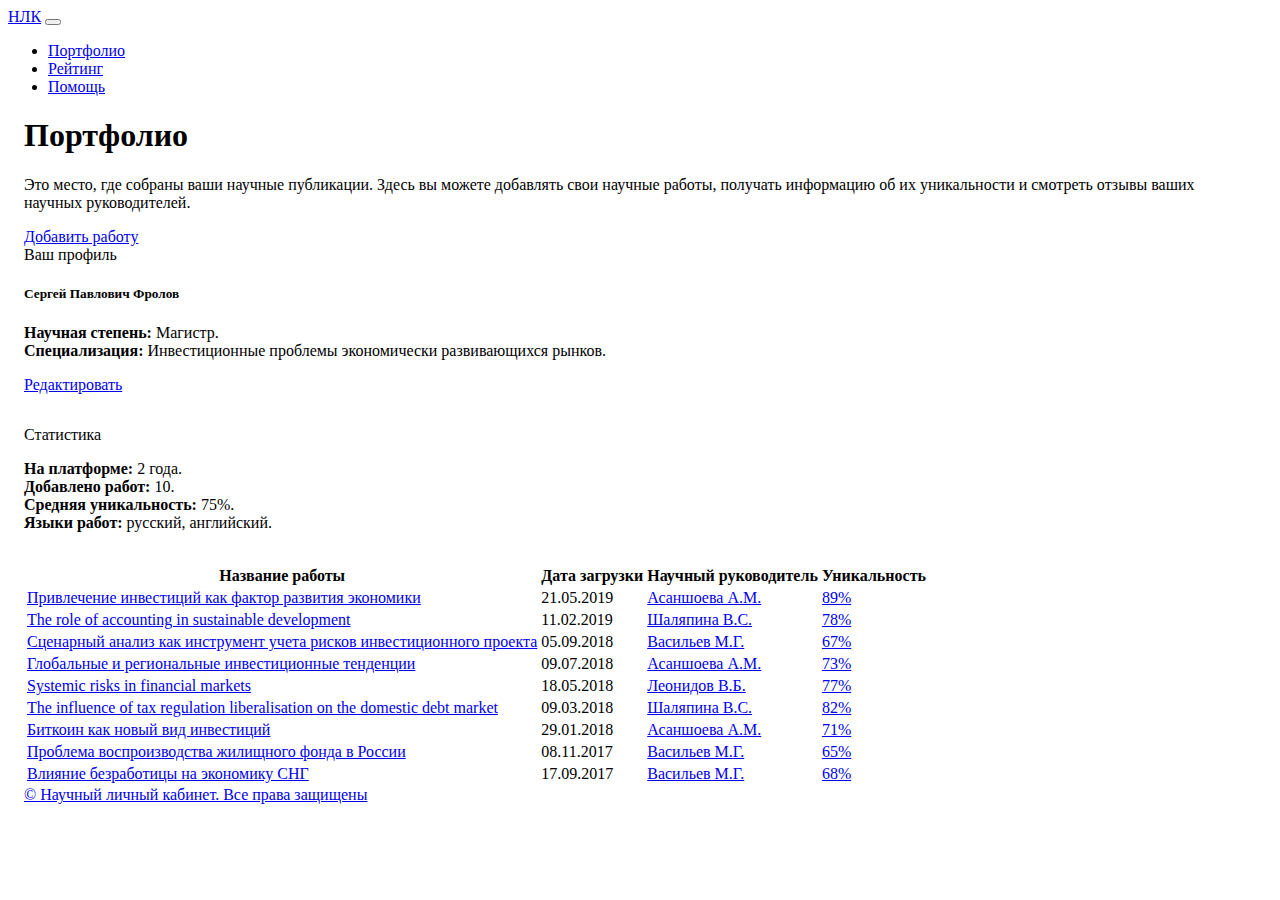
<file: Bootstrapslav/index.html>
<!DOCTYPE html>
<html lang="ru">

<head>
    <meta charset="utf-8" />
    <meta name="viewport" content="width=device-width, initial-scale=1, shrink-to-fit=no" />

    <link rel="stylesheet" href="https://stackpath.bootstrapcdn.com/bootstrap/4.1.3/css/bootstrap.min.css"
        integrity="sha384-MCw98/SFnGE8fJT3GXwEOngsV7Zt27NXFoaoApmYm81iuXoPkFOJwJ8ERdknLPMO" crossorigin="anonymous" />
    <link rel="stylesheet" href="styles.css">
    <title>Портфолио</title>
</head>

<body>
    <nav class="navbar navbar-expand-lg navbar-dark bg-dark">
        <a class="navbar-brand" href="#">НЛК</a>
        <button class="navbar-toggler" type="button" data-toggle="collapse" data-target="#navbarSupportedContent"
            aria-controls="navbarSupportedContent" aria-expanded="false" aria-label="Toggle navigation">
            <span class="navbar-toggler-icon"></span>
        </button>

        <div class="collapse navbar-collapse" id="navbarSupportedContent">
            <ul class="navbar-nav mr-auto">
                <li class="nav-item">
                    <a class="nav-link" href="#">Портфолио</a>
                </li>
                <li class="nav-item">
                    <a class="nav-link" href="#">Рейтинг</a>
                </li>
                <li class="nav-item">
                    <a class="nav-link" href="#">Помощь</a>
                </li>
            </ul>
        </div>
    </nav>
    <div class="jumbotron jumbotron-fluid">
        <div class="wrapper">
            <h1 class="display-4">Портфолио</h1>
            <p class="lead">
                Это место, где собраны ваши научные публикации. Здесь вы можете
                добавлять свои научные работы, получать информацию об их уникальности
                и смотреть отзывы ваших научных руководителей.
            </p>
            <a class="btn btn-primary btn-lg" href="#" role="button">Добавить работу</a>
        </div>
    </div>

    <div class="row wrapper">
        <div class="col-xs-6 col-md-7 col-lg-5">
            <div class="card">
                <div class="card-header">Ваш профиль</div>
                <div class="card-body">
                    <h5 class="card-title">Сергей Павлович Фролов</h5>
                    <p class="card-text">
                        <b>Научная степень:</b> Магистр. <br>
                        <b>Специализация:</b> Инвестиционные проблемы экономически развивающихся рынков.
                    </p>
                    <a href="#" class="btn btn-primary">Редактировать</a>
                </div>
            </div>
        </div>
        <div class="col-xs-6 col-md-5 col-lg-4">
            <div class="card">
                <div class="card-header">Статистика</div>
                <div class="card-body">
                    <p class="card-text">
                        <b>На платформе:</b> 2 года. <br>
                        <b>Добавлено работ:</b> 10. <br>
                        <b>Средняя уникальность:</b> 75%. <br>
                        <b>Языки работ:</b> русский, английский.
                    </p>
                </div>
            </div>
        </div>
    </div>

    <div class="wrapper table-responsive">
        <table class="table  table-bordered ">
            <thead>
                <tr>
                    <th scope="col">Название работы</th>
                    <th scope="col">Дата загрузки</th>
                    <th scope="col">Научный руководитель</th>
                    <th scope="col">Уникальность</th>
                </tr>
            </thead>
            <tbody>
                <tr>
                    <td><a href="#">Привлечение инвестиций как фактор развития экономики</a></td>
                    <td><time>21.05.2019</time></td>
                    <td><a href="#">Асаншоева А.М.</a></td>
                    <td><a href="#">89%</a></td>
                </tr>
                <tr>
                    <td><a href="#">The role of accounting in sustainable development</a></td>
                    <td><time>11.02.2019</time></td>
                    <td><a href="#">Шаляпина В.С.</a></td>
                    <td><a href="#">78%</a></td>
                </tr>
                <tr>
                    <td><a href="#">Сценарный анализ как инструмент учета рисков инвестиционного
                            проекта</a></td>
                    <td><time>05.09.2018</time></td>
                    <td><a href="#">Васильев М.Г.</a></td>
                    <td><a href="#">67%</a></td>
                </tr>
                <tr>
                    <td><a href="#">Глобальные и региональные инвестиционные тенденции</a></td>
                    <td><time>09.07.2018</time></td>
                    <td><a href="#">Асаншоева А.М.</a></td>
                    <td><a href="#">73%</a></td>
                </tr>
                <tr>
                    <td><a href="#">Systemic risks in financial markets</a></td>
                    <td><time>18.05.2018</time></td>
                    <td><a href="#">Леонидов В.Б.</a></td>
                    <td><a href="#">77%</a></td>
                </tr>
                <tr>
                    <td><a href="#">The influence of tax regulation liberalisation on the domestic debt market</a></td>
                    <td><time>09.03.2018</time></td>
                    <td><a href="#">Шаляпина В.С.</a></td>
                    <td><a href="#">82%</a></td>
                </tr>
                <tr>
                    <td><a href="#">Биткоин как новый вид инвестиций</a></td>
                    <td><time>29.01.2018</time></td>
                    <td><a href="#">Асаншоева А.М.</a></td>
                    <td><a href="#">71%</a></td>
                </tr>
                <tr>
                    <td><a href="#">Проблема воспроизводства жилищного фонда в России</a></td>
                    <td><time>08.11.2017</time></td>
                    <td><a href="#">Васильев М.Г.</a></td>
                    <td><a href="#">65%</a></td>
                </tr>
                <tr>
                    <td><a href="#">Влияние безработицы на экономику СНГ</a></td>
                    <td><time>17.09.2017</time></td>
                    <td><a href="#">Васильев М.Г.</a></td>
                    <td><a href="#">68%</a></td>
                </tr>
            </tbody>
        </table>
    </div>

    <nav class="navbar sticky-bottom navbar-light bg-light">
        <div class="wrapper">
            <a class="nav-link disabled" href="#" >© Научный личный кабинет. Все права защищены</a>
        </div>
    </nav>

    <script src="https://code.jquery.com/jquery-3.3.1.slim.min.js"
        integrity="sha384-q8i/X+965DzO0rT7abK41JStQIAqVgRVzpbzo5smXKp4YfRvH+8abtTE1Pi6jizo"
        crossorigin="anonymous"></script>
    <script src="https://cdnjs.cloudflare.com/ajax/libs/popper.js/1.14.3/umd/popper.min.js"
        integrity="sha384-ZMP7rVo3mIykV+2+9J3UJ46jBk0WLaUAdn689aCwoqbBJiSnjAK/l8WvCWPIPm49"
        crossorigin="anonymous"></script>
    <script src="https://stackpath.bootstrapcdn.com/bootstrap/4.1.3/js/bootstrap.min.js"
        integrity="sha384-ChfqqxuZUCnJSK3+MXmPNIyE6ZbWh2IMqE241rYiqJxyMiZ6OW/JmZQ5stwEULTy"
        crossorigin="anonymous"></script>
</body>

</html>
</file>
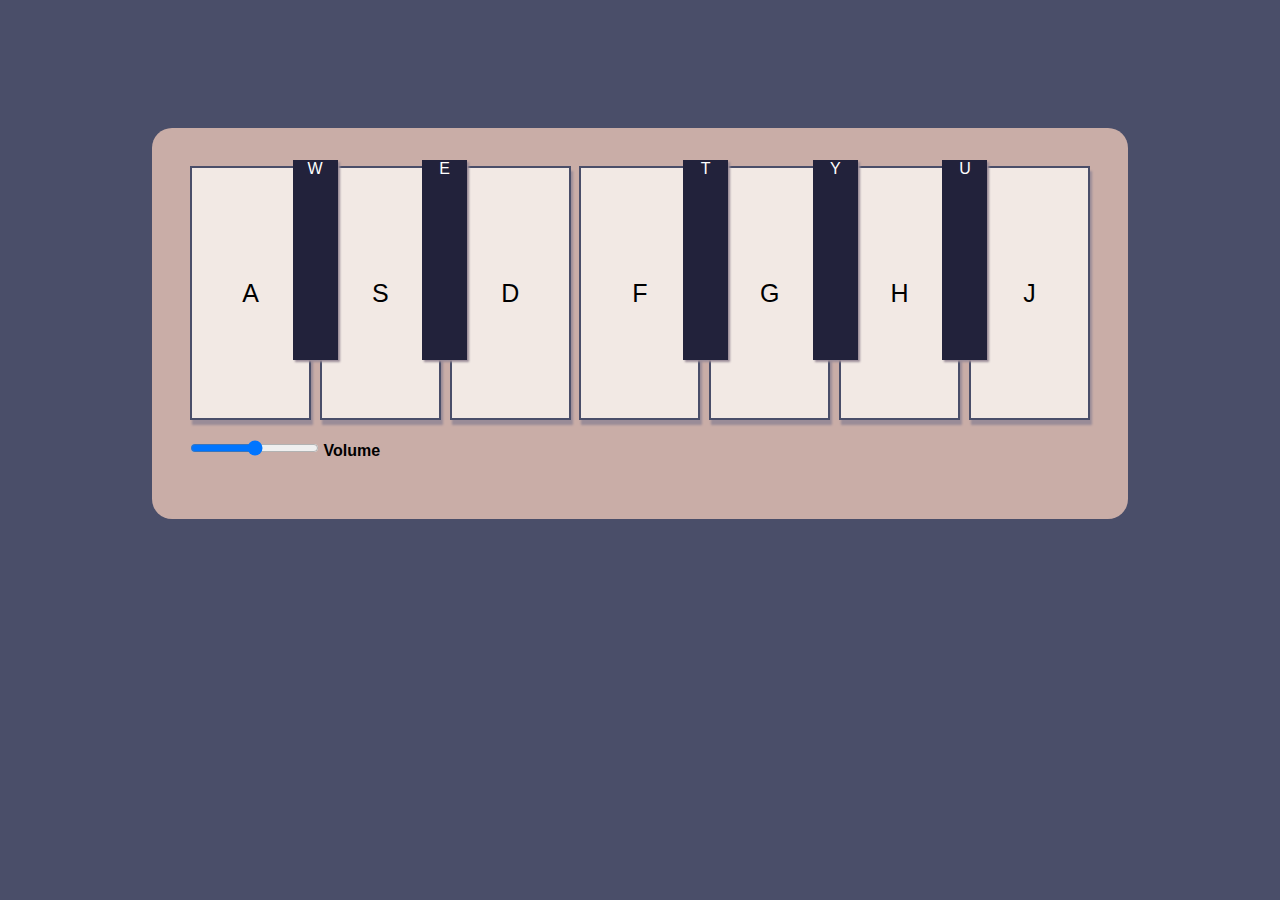
<file: Piano/src/index.html>
<!DOCTYPE html>
<html lang="en">
<head>
    <meta charset="utf-8">
    <title>Virtual Piano</title>
    <link rel="stylesheet" href="styles.css">
</head>
<body>
    <div class="container">
        <div class="white-keys">
            <kbd id="A">A</kbd>
            <kbd id="S">S</kbd>
            <kbd id="D">D</kbd>
            <kbd id="F">F</kbd>
            <kbd id="G">G</kbd>
            <kbd id="H">H</kbd>
            <kbd id="J">J</kbd>
        </div>
        <div class="black-keys">
            <kbd id="W">W</kbd>
            <kbd id="E">E</kbd>
            <kbd id="T">T</kbd>
            <kbd id="Y">Y</kbd>
            <kbd id="U">U</kbd>
        </div>
        <div class="volume">
            <input type="range" id="volume-slider" min="0" max="100" value="50" step="1">
            <label for="volume-slider">Volume</label>
        </div>

    </div>
    <script src="script.js"></script>
</body>
</html>
</file>
<file: Bootstrapslav/styles.css>
.wrapper{
    padding: 0 16px 0 16px;
}

.card{
    margin-bottom: 32px;
}
</file>
<file: Piano/src/styles.css>
/*@import url('https://fonts.googleapis.com/css2?family=Roboto&display=swap');
*/
* {
    font-family: 'Roboto', sans-serif;
    margin: 0;
    padding: 0;
}

body {
    background: #4a4e69;
}

.container {
    margin: 10% auto;
    max-width: 80%;
    width: 900px;
    padding: 3%;
    border-radius: 20px;
    height: 30%;
    position: relative;
    background-color: #c9ada7;
}

.white-keys {
    display: flex;
    justify-content: space-between;

}

.black-keys {
    display: flex;
    flex-flow: row nowrap;

    position: relative;
    top: -260px;
    z-index: 5;
}




.white-keys kbd {
    background: #f2e9e4;
    font-size: 25px;
    width: 13%;
    height: 250px;
    display: flex;
    flex-flow: column-reverse;
    justify-content: center;
    text-align: center;
    border: 2px solid #4a4e69;
    transition: all 0.1s ease-in;
    box-shadow: 2px 5px 2px #9a8c98;
}

.white-keys kbd:active,
.black-keys kbd:active{
    transform: scale(1, 0.95) translateY(-6.5px);
}

.kbd-active{
    transform: scale(0.95, 0.95) translateY(-6.5px);
}

.black-keys kbd {
    color: white;
    background: #22223b;
    width: 5%;
    height: 200px;
    text-align: center;
    box-shadow: 2px 2px 2px #9a8c98;
    transition: all 0.1s ease-in;
}
#W{
    position: absolute;
    left: 11.4%;
}

#E{
    position: absolute;
    left: 25.8%;
}

#T{
    position: absolute;
    right: 40.2%;
}

#Y{
    position: absolute;
    right: 25.8%;
}

#U{
    position: absolute;
    right: 11.4%;
}

.volume{
    margin: 20px 0;
    font-weight: 600;
}
</file>
